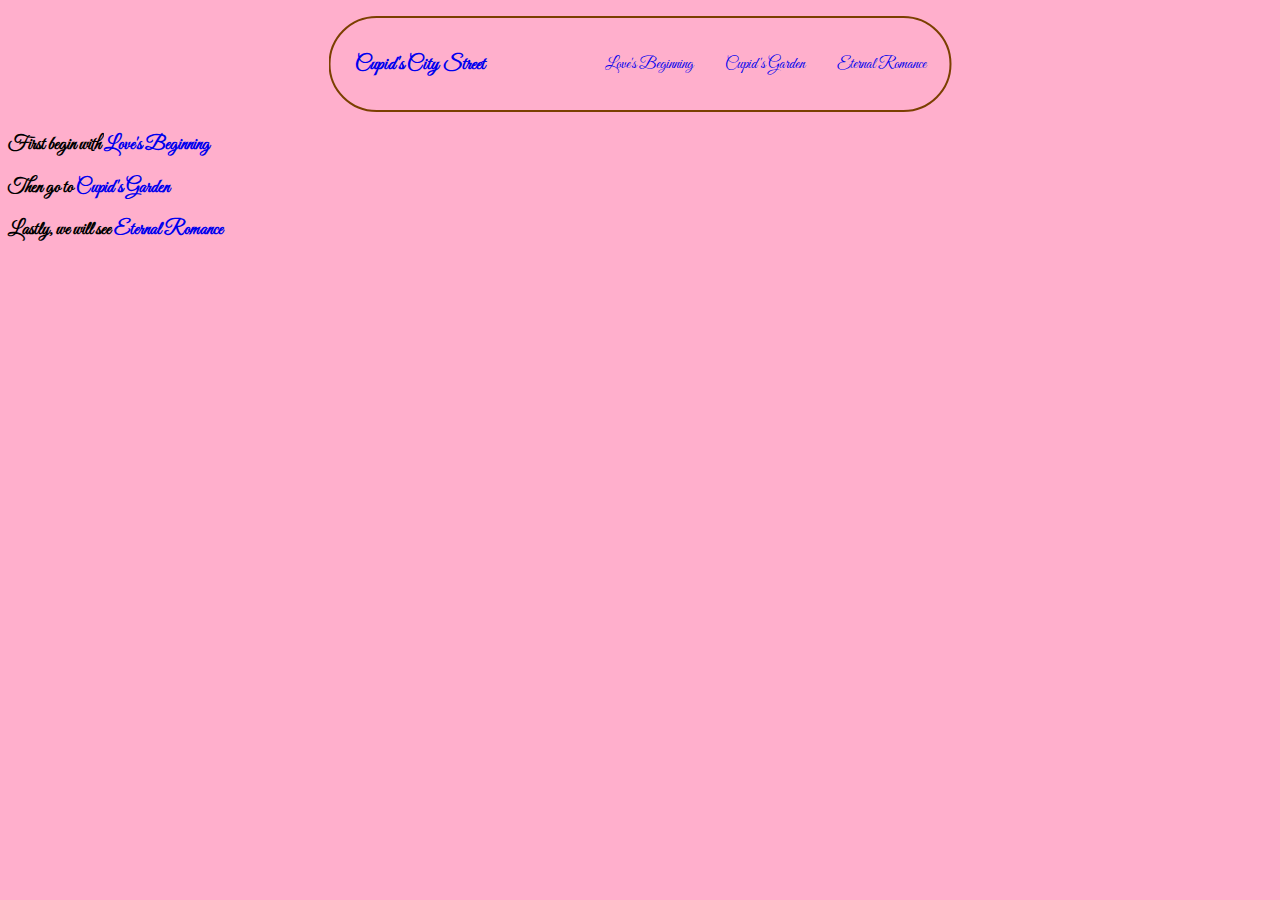
<file: OneDrive/Desktop/Web Pro/IC04 Test/index.html>
<!DOCTYPE html>
<html lang="en">
<head>
    <meta charset="UTF-8">
    <meta name="viewport" content="width=device-width, initial-scale=1.0">

    <link rel="stylesheet" href="cupid-canvas.css">
    
    <title>Homepage</title>
</head>
<body>
    <header class="header">
    <a href="index.html" class="logo"><span>Cupid's City Street</span></a>
    <ul class="nav-links">
      <li>
        <a href="love.html">Love's Beginning</a>
      </li>
      
      <li>
        <a href="cupid.html">Cupid's Garden</a>
      </li>
      
      <li>
        <a href="eternal.html">Eternal Romance</a>
      </li>
    </ul>
  </header>
    <h1 class="animated-heading">Welcome to Cupid's City Street</h1>
    <h3>First begin with <a href="love.html">Love's Beginning</a></h3>
    <h3>Then go to <a href="cupid.html">Cupid's Garden</a></h3>
    <h3>Lastly, we will see <a href="eternal.html">Eternal Romance</a></h3>
</body>
</html>
</file>
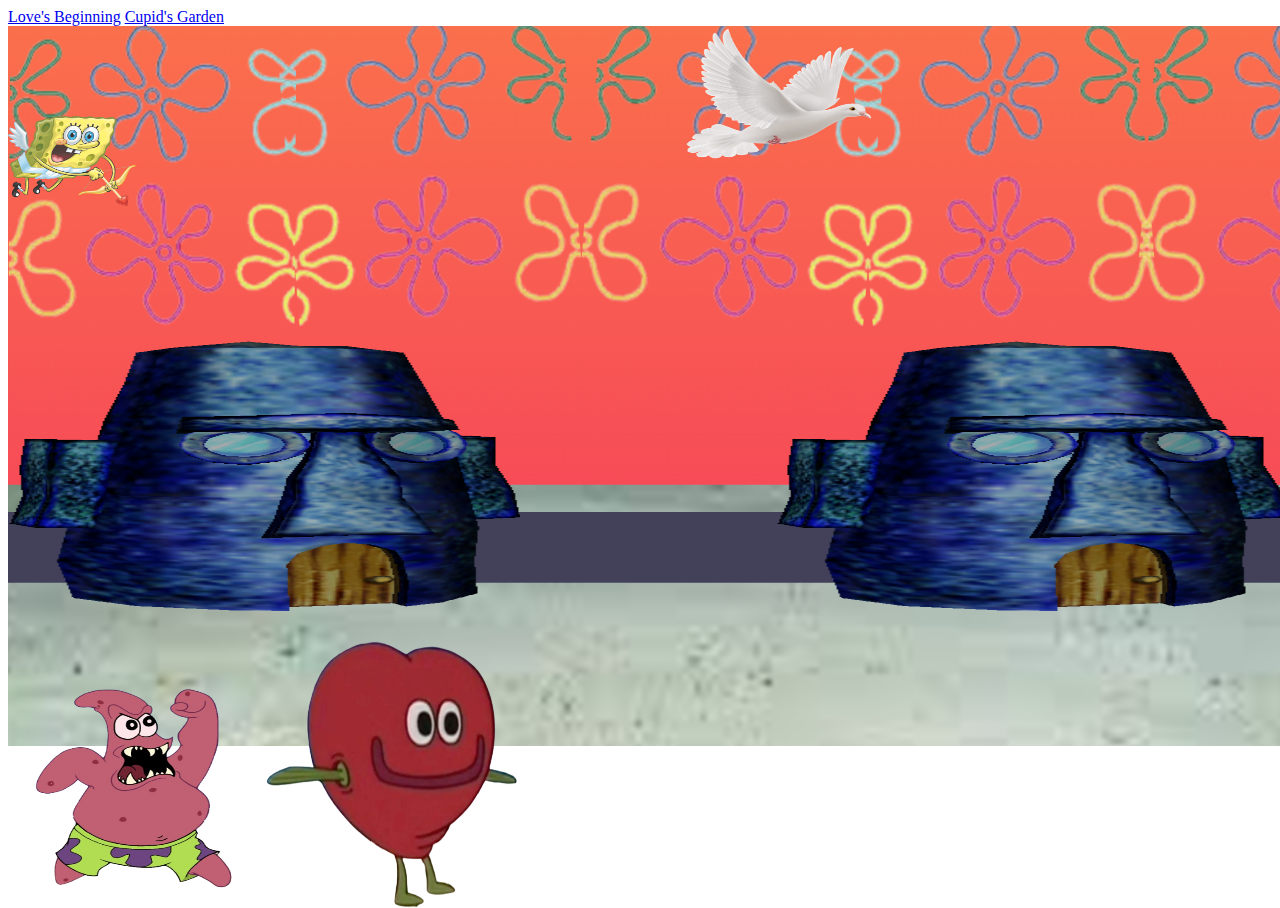
<file: eternal.html>
<!DOCTYPE html>
<html lang="en">
<head>
    <meta charset="UTF-8">
    <meta name="viewport" content="width=device-width, initial-scale=1.0">
    <link rel="stylesheet" href="cupid-canvas2.css">
    <title>Eternal Romance</title>
 
</head>
<body>
    <header>
        <nav>
            <a href="love.html">Love's Beginning</a>
            <a href="cupid.html">Cupid's Garden</a>
        </nav>
    </header>
    

    <img class = "bg" src="/assets/images/Background.png" alt="background">
    <img class = "bd" src="/assets/images/building.png" alt="building">
    <img class = "bd2" src="/assets/images/building.png" alt="building">
    <img class = "d" src="/assets/images/dove.png" alt="dove">
    <img class = "c" src="/assets/images/sb-cupid.png" alt="cupid">
    <img class = "hmc1" src="/assets/images/first-heartman.png" alt="heartman caught 1">
    <img class = "hmc2" src="/assets/images/second-heartman.png" alt="heartman caught 2">
    <img class = "hmc3" src="/assets/images/third-heartman.png" alt="heartman caught 3">
    <img class = "p" src="/assets/images/Patrick.png" alt="patrick">
    <img class = "hm" src="/assets/images/heart-man.png" alt="heartman">




</body>
</html>
</file>
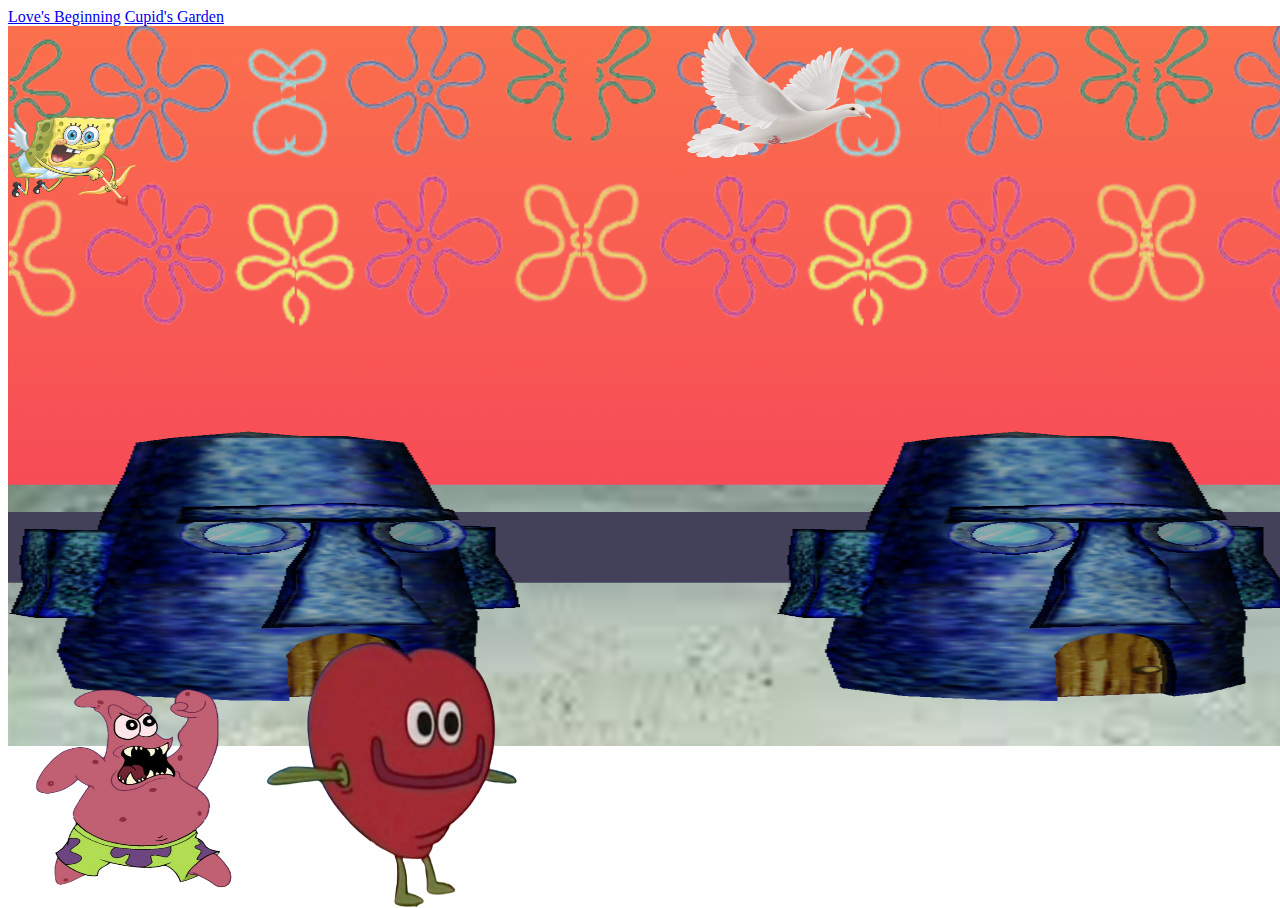
<file: OneDrive/Desktop/Web Pro/IC04 Test/eternal.html>
<!DOCTYPE html>
<html lang="en">
<head>
    <meta charset="UTF-8">
    <meta name="viewport" content="width=device-width, initial-scale=1.0">
    <link rel="stylesheet" href="cupid-canvas3.css">
    <title>Eternal Romance</title>
 
</head>
<body>
    <header>
        <nav>
            <a href="love.html">Love's Beginning</a>
            <a href="cupid.html">Cupid's Garden</a>
        </nav>
    </header>
    

    <img class = "bg" src="assets/images/Background.png" alt="background">
    <img class = "bd" src="assets/images/building.png" alt="building">
    <img class = "bd2" src="assets/images/building.png" alt="building">
    <img class = "d" src="assets/images/dove.png" alt="dove">
    <img class = "c" src="assets/images/sb-cupid.png" alt="cupid">
    <img class = "hmc1" src="assets/images/first-heartman.png" alt="heartman caught 1">
    <img class = "hmc2" src="assets/images/second-heartman.png" alt="heartman caught 2">
    <img class = "hmc3" src="assets/images/third-heartman.png" alt="heartman caught 3">
    <img class = "p" src="assets/images/Patrick.png" alt="patrick">
    <img class = "hm" src="assets/images/heart-man.png" alt="heartman">





</body>
</html>
</file>
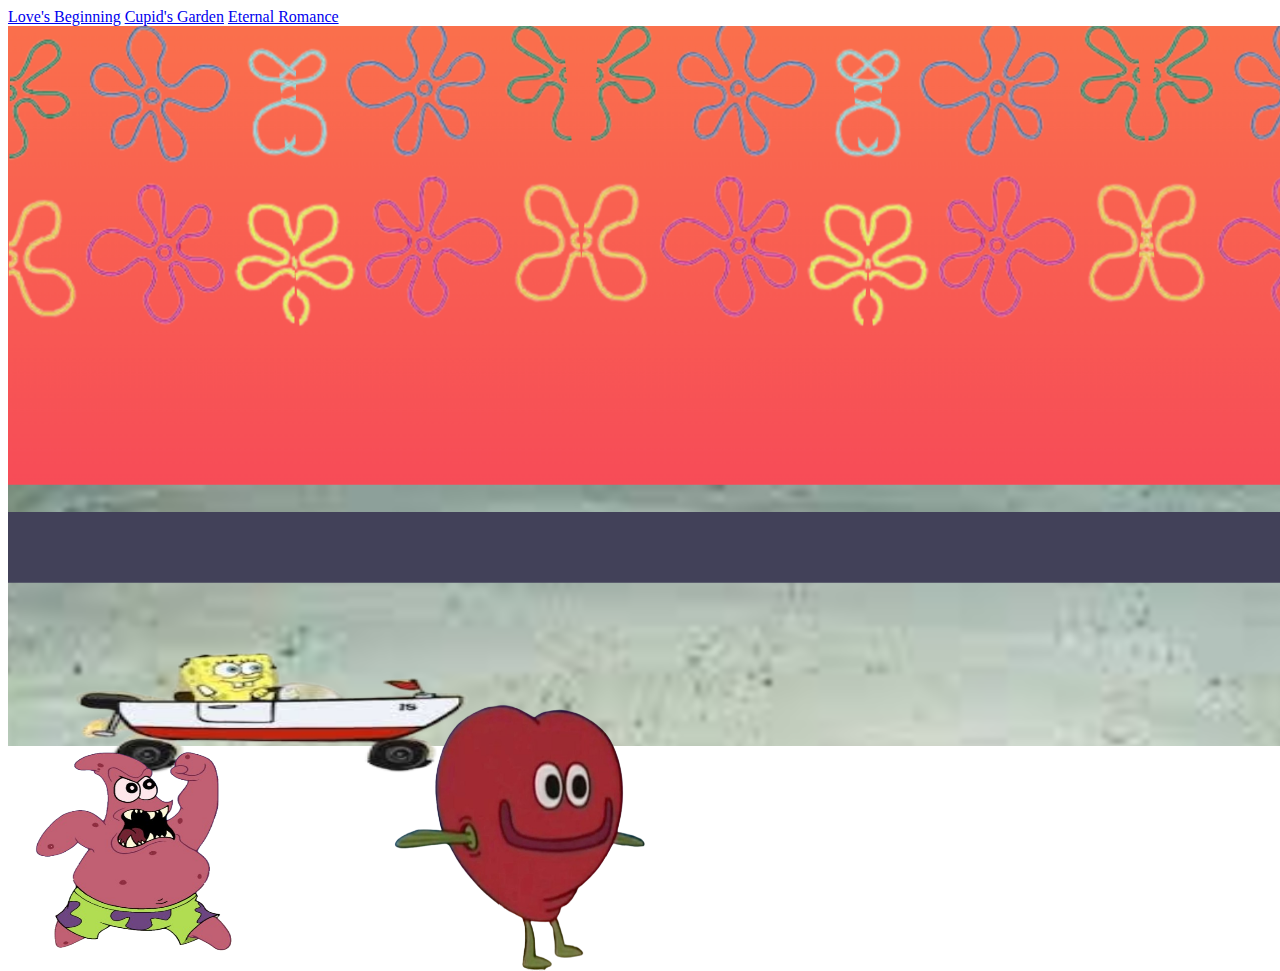
<file: OneDrive/Desktop/Web Pro/IC04 Test/love.html>
<!DOCTYPE html>
<html lang="en">
<head>
    <meta charset="UTF-8">
    <meta name="viewport" content="width=device-width, initial-scale=1.0">
    <title>Document</title>
    <link rel="stylesheet" href="cupid-canvas1.css">

    <style>
        #patrick {
            animation-fill-mode: forwards;
            animation: movePatrick 2s 1;
        }
        #heart {
            animation-fill-mode: forwards;
            animation: moveHeart 2s 1;
        }
        #car {
            animation-fill-mode: forwards;
            animation: moveHeart 2s 1;
        }

        @keyframes movePatrick {
            0% {
                transform:translate(0px, 0px);
            }
            100% {
                transform:translate(300px, 0px);}
        }

        @keyframes moveHeart {
            0% {
                transform:translate(50px, 0px);
            }
            100% {transform: scaleX(-1);
                transform:translate(450px, 0px);}
        }
        @keyframes moveCar {
            0% {
                transform:translate(-180px, 0px);
            }
            100% {
                transform:translate(450px, 0px);}
        }
    </style>

</head>
<body>
    <header>
        <nav>
            <a href="love.html">Love's Beginning</a>
            <a href="cupid.html">Cupid's Garden</a>
            <a href="eternal.html">Eternal Romance</a>
        </nav>
    </header>

    <img class = "bg" src="assets/images/Background.png" alt="Background for page">
    <img class = "imgc" src="assets/images/boat.png" id = "car" alt="The boatmobile">
    <img class = "imgp" src="assets/images/Patrick.png" id = "patrick" alt="Patrick Star Himself">
    <img class = "imgh" src="assets/images/heart-man.png" id = "heart" alt="I defy you heartman">

    
</body>
</html>
</file>
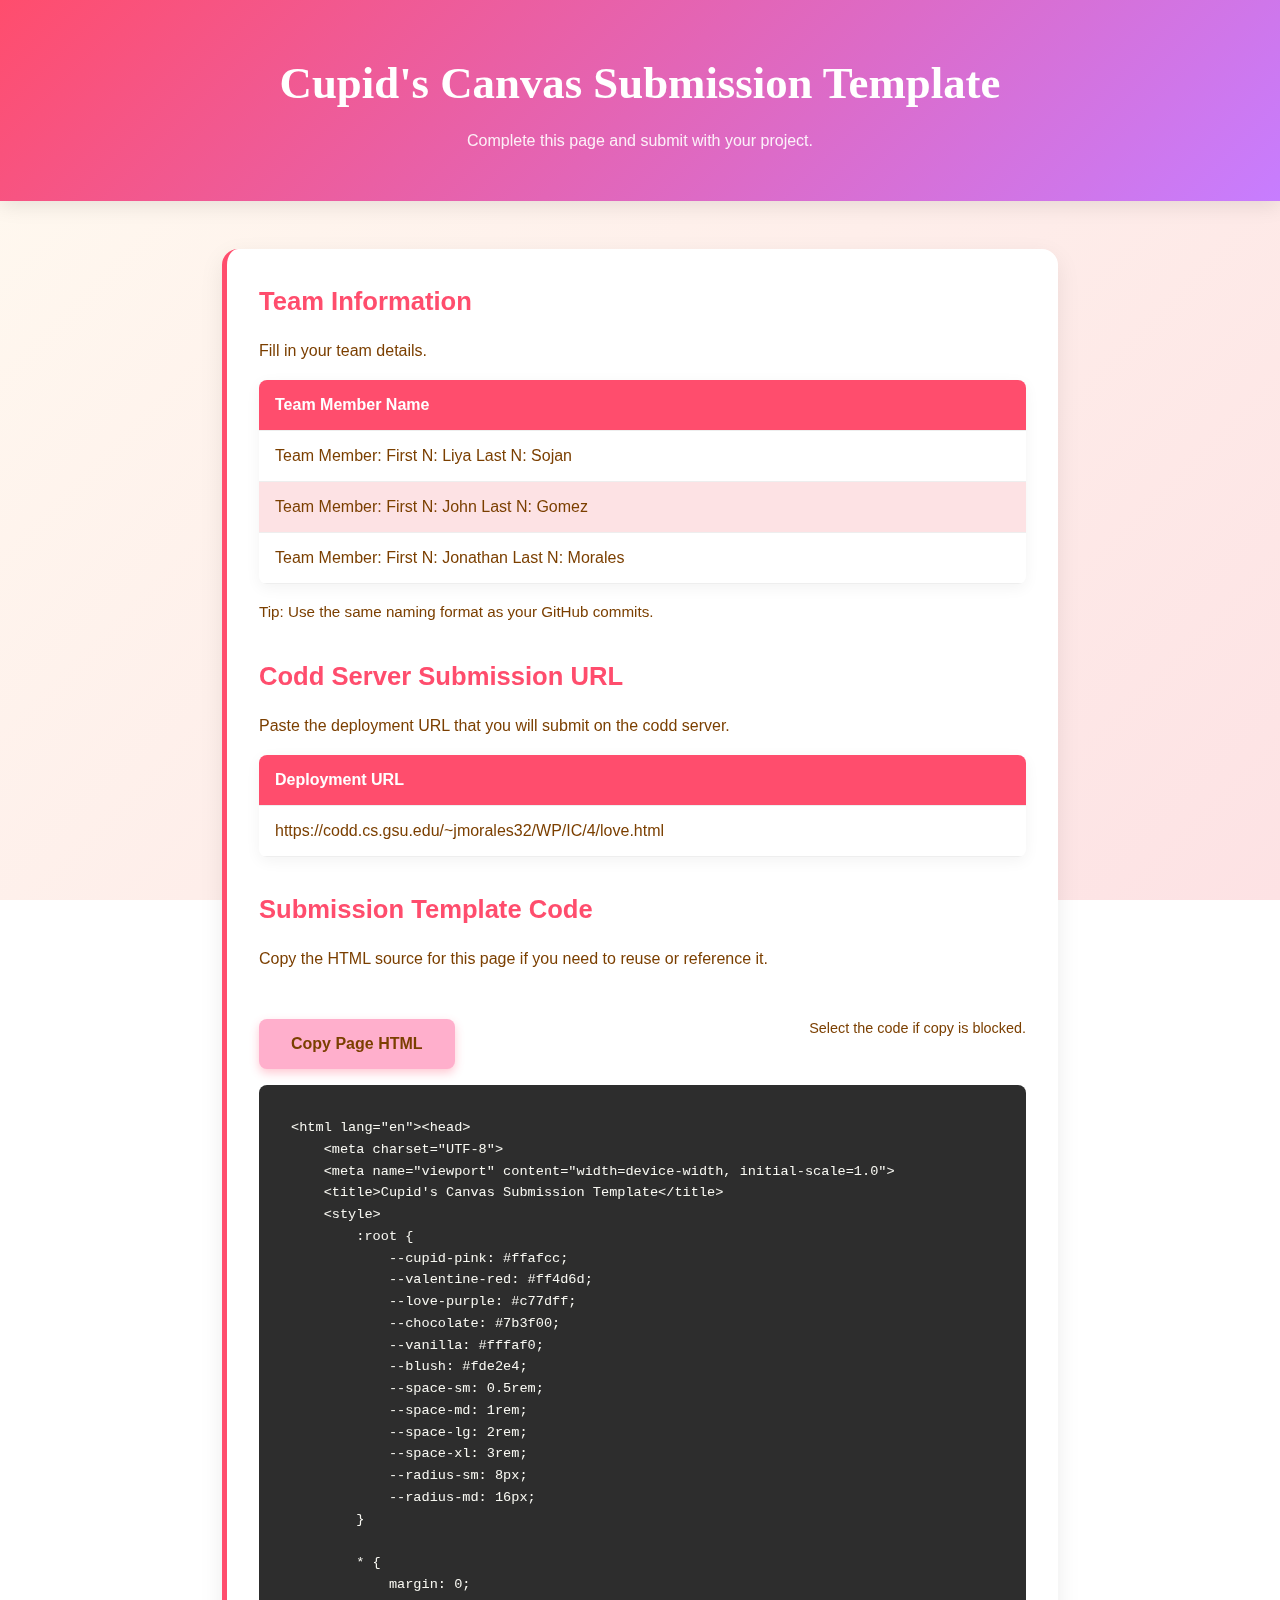
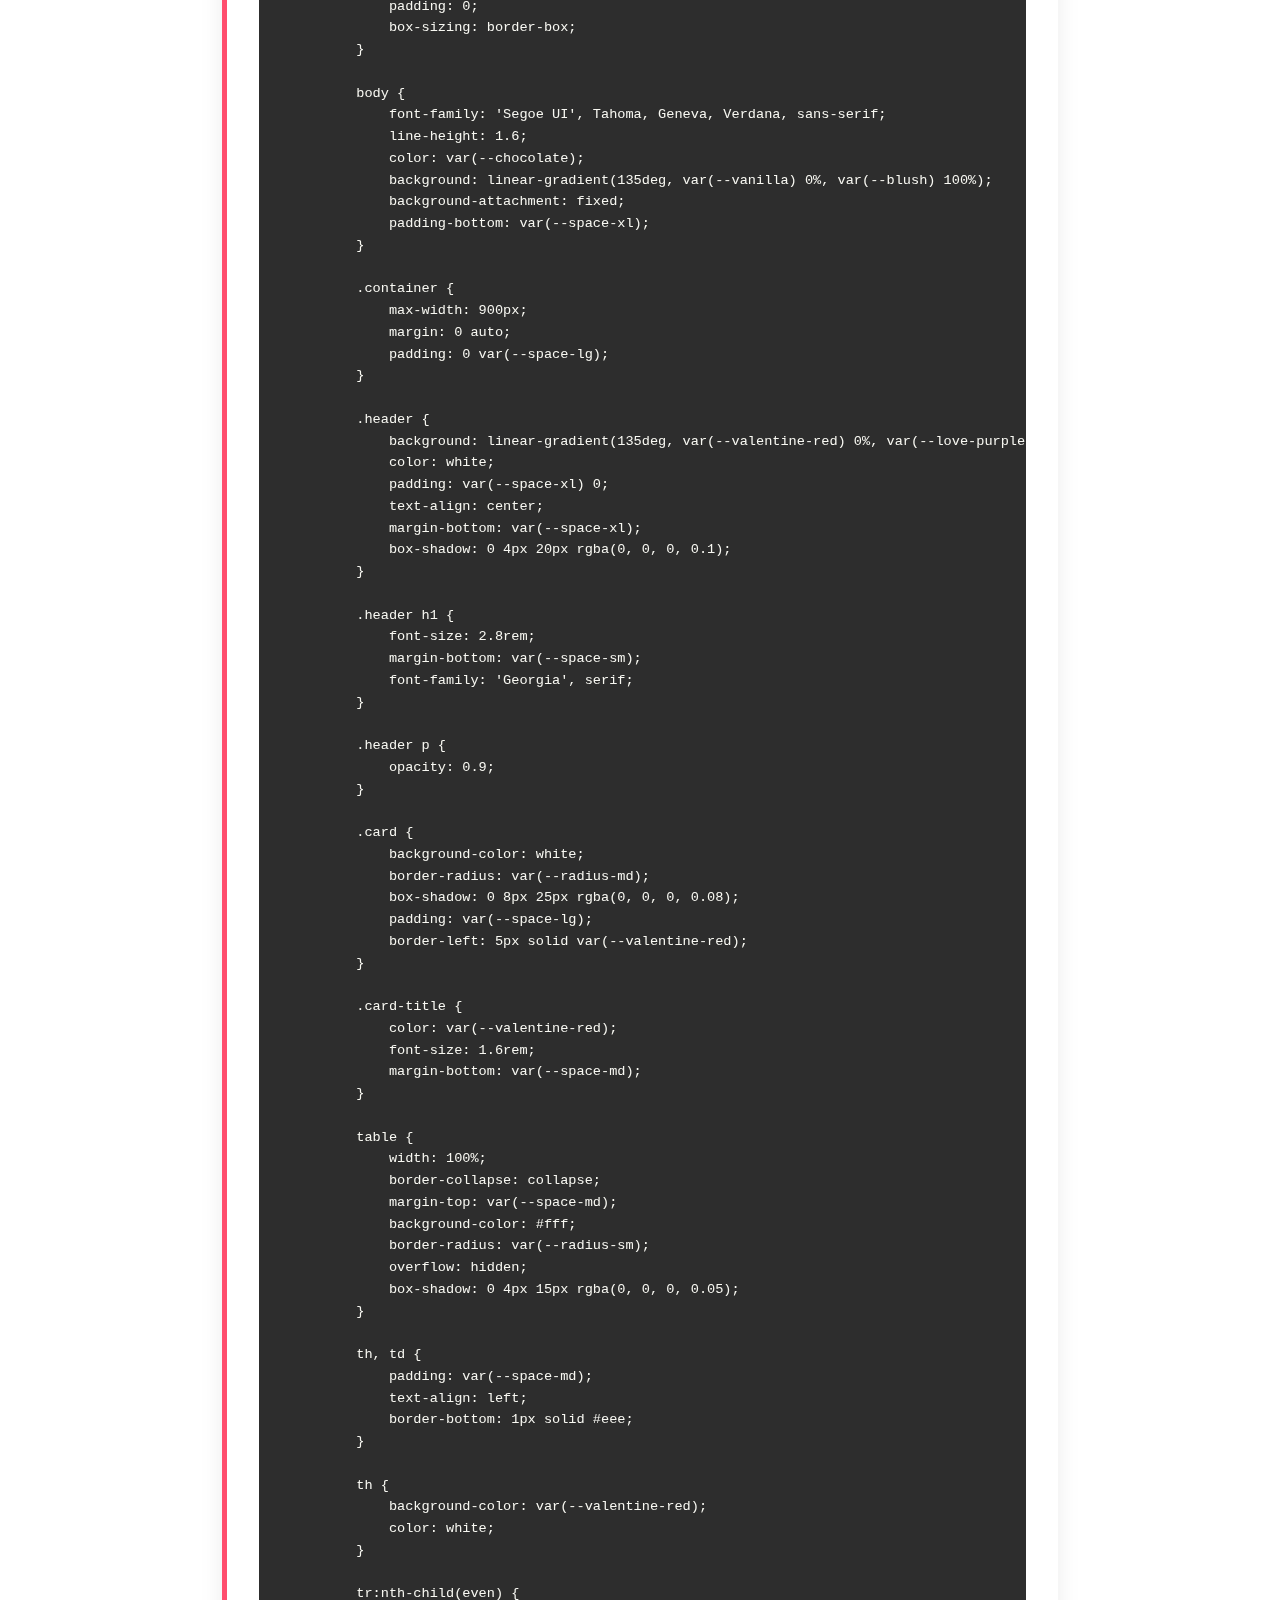
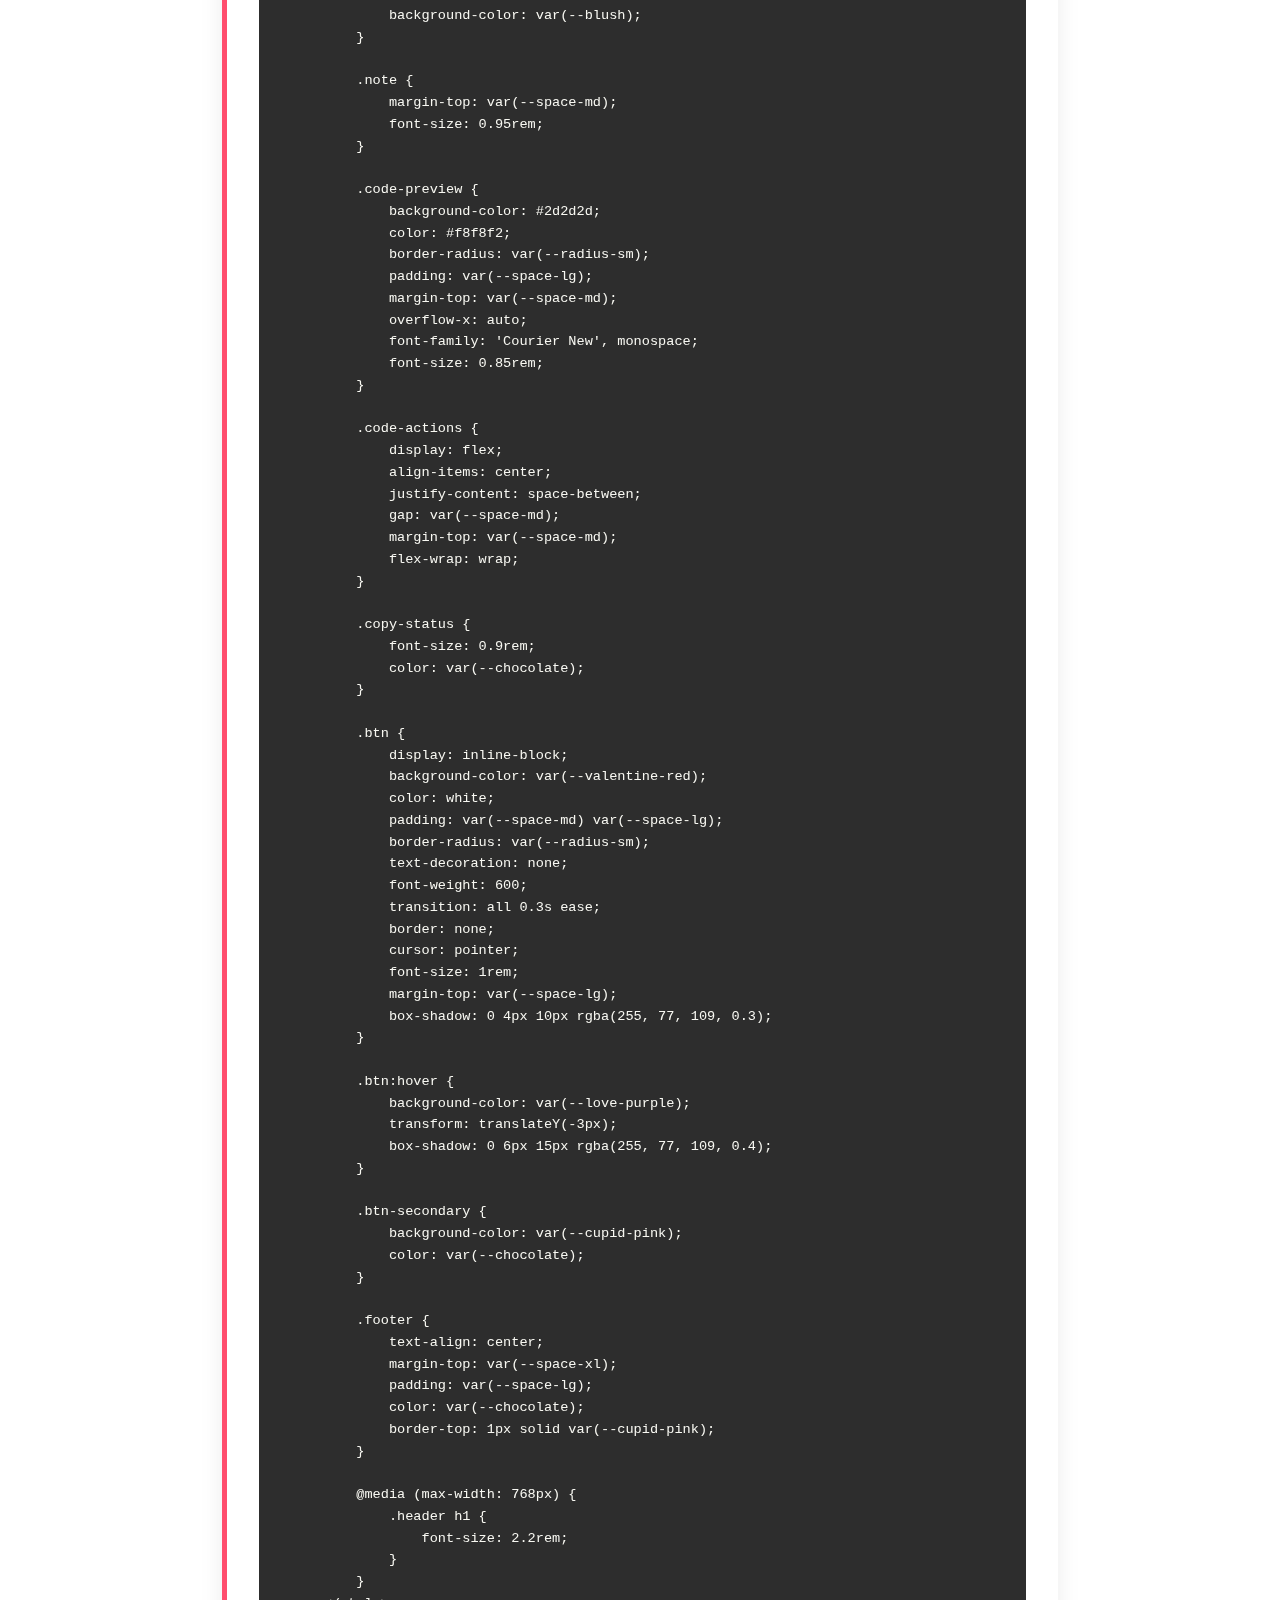
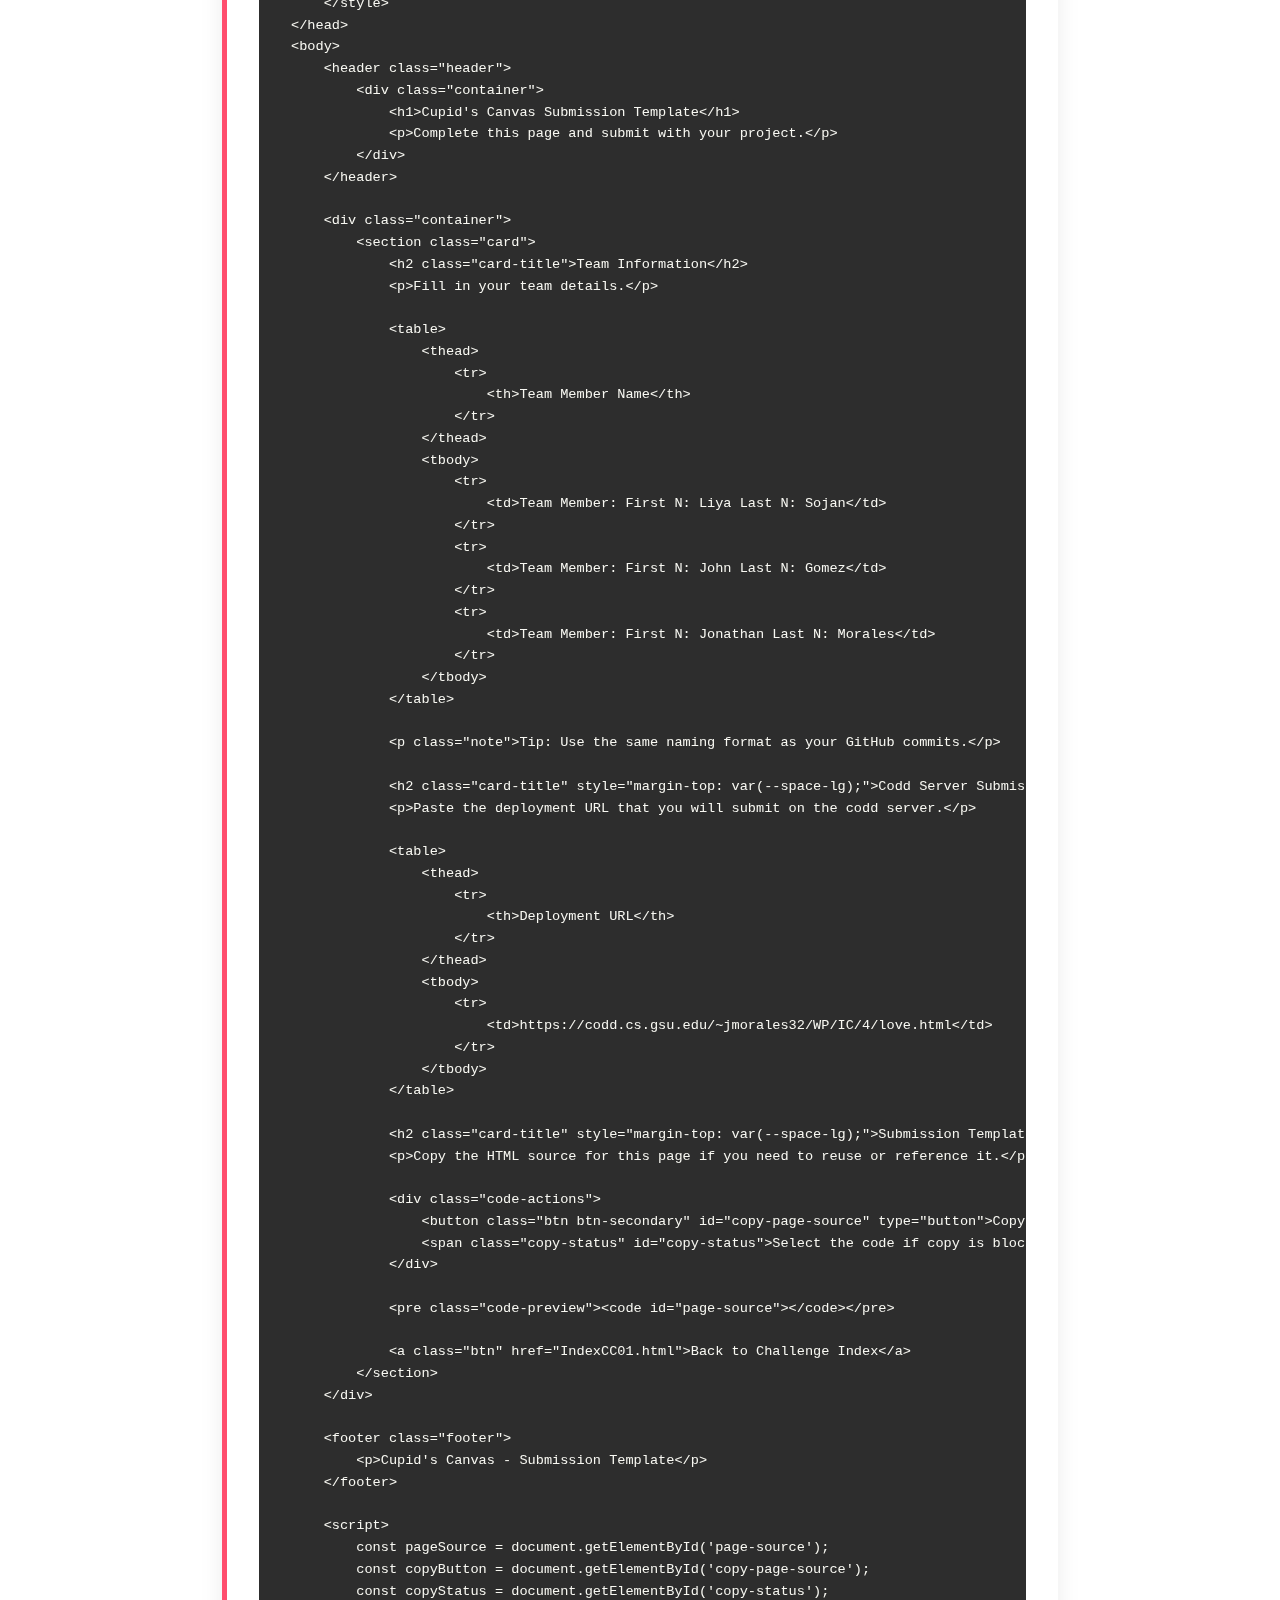
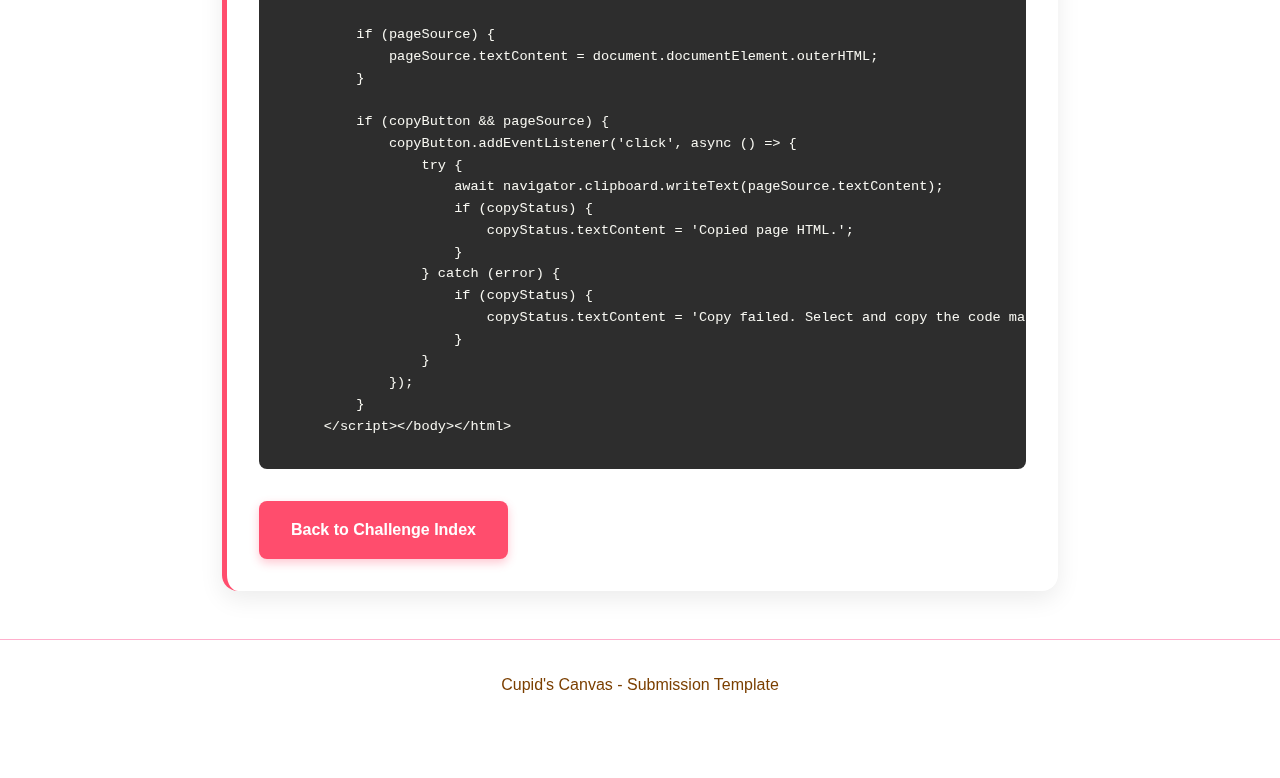
<file: OneDrive/Desktop/Web Pro/IC04 Test/submission_Template.html>
<html lang="en"><head>
    <meta charset="UTF-8">
    <meta name="viewport" content="width=device-width, initial-scale=1.0">
    <title>Cupid's Canvas Submission Template</title>
    <style>
        :root {
            --cupid-pink: #ffafcc;
            --valentine-red: #ff4d6d;
            --love-purple: #c77dff;
            --chocolate: #7b3f00;
            --vanilla: #fffaf0;
            --blush: #fde2e4;
            --space-sm: 0.5rem;
            --space-md: 1rem;
            --space-lg: 2rem;
            --space-xl: 3rem;
            --radius-sm: 8px;
            --radius-md: 16px;
        }

        * {
            margin: 0;
            padding: 0;
            box-sizing: border-box;
        }

        body {
            font-family: 'Segoe UI', Tahoma, Geneva, Verdana, sans-serif;
            line-height: 1.6;
            color: var(--chocolate);
            background: linear-gradient(135deg, var(--vanilla) 0%, var(--blush) 100%);
            background-attachment: fixed;
            padding-bottom: var(--space-xl);
        }

        .container {
            max-width: 900px;
            margin: 0 auto;
            padding: 0 var(--space-lg);
        }

        .header {
            background: linear-gradient(135deg, var(--valentine-red) 0%, var(--love-purple) 100%);
            color: white;
            padding: var(--space-xl) 0;
            text-align: center;
            margin-bottom: var(--space-xl);
            box-shadow: 0 4px 20px rgba(0, 0, 0, 0.1);
        }

        .header h1 {
            font-size: 2.8rem;
            margin-bottom: var(--space-sm);
            font-family: 'Georgia', serif;
        }

        .header p {
            opacity: 0.9;
        }

        .card {
            background-color: white;
            border-radius: var(--radius-md);
            box-shadow: 0 8px 25px rgba(0, 0, 0, 0.08);
            padding: var(--space-lg);
            border-left: 5px solid var(--valentine-red);
        }

        .card-title {
            color: var(--valentine-red);
            font-size: 1.6rem;
            margin-bottom: var(--space-md);
        }

        table {
            width: 100%;
            border-collapse: collapse;
            margin-top: var(--space-md);
            background-color: #fff;
            border-radius: var(--radius-sm);
            overflow: hidden;
            box-shadow: 0 4px 15px rgba(0, 0, 0, 0.05);
        }

        th, td {
            padding: var(--space-md);
            text-align: left;
            border-bottom: 1px solid #eee;
        }

        th {
            background-color: var(--valentine-red);
            color: white;
        }

        tr:nth-child(even) {
            background-color: var(--blush);
        }

        .note {
            margin-top: var(--space-md);
            font-size: 0.95rem;
        }

        .code-preview {
            background-color: #2d2d2d;
            color: #f8f8f2;
            border-radius: var(--radius-sm);
            padding: var(--space-lg);
            margin-top: var(--space-md);
            overflow-x: auto;
            font-family: 'Courier New', monospace;
            font-size: 0.85rem;
        }

        .code-actions {
            display: flex;
            align-items: center;
            justify-content: space-between;
            gap: var(--space-md);
            margin-top: var(--space-md);
            flex-wrap: wrap;
        }

        .copy-status {
            font-size: 0.9rem;
            color: var(--chocolate);
        }

        .btn {
            display: inline-block;
            background-color: var(--valentine-red);
            color: white;
            padding: var(--space-md) var(--space-lg);
            border-radius: var(--radius-sm);
            text-decoration: none;
            font-weight: 600;
            transition: all 0.3s ease;
            border: none;
            cursor: pointer;
            font-size: 1rem;
            margin-top: var(--space-lg);
            box-shadow: 0 4px 10px rgba(255, 77, 109, 0.3);
        }

        .btn:hover {
            background-color: var(--love-purple);
            transform: translateY(-3px);
            box-shadow: 0 6px 15px rgba(255, 77, 109, 0.4);
        }

        .btn-secondary {
            background-color: var(--cupid-pink);
            color: var(--chocolate);
        }

        .footer {
            text-align: center;
            margin-top: var(--space-xl);
            padding: var(--space-lg);
            color: var(--chocolate);
            border-top: 1px solid var(--cupid-pink);
        }

        @media (max-width: 768px) {
            .header h1 {
                font-size: 2.2rem;
            }
        }
    </style>
</head>
<body>
    <header class="header">
        <div class="container">
            <h1>Cupid's Canvas Submission Template</h1>
            <p>Complete this page and submit with your project.</p>
        </div>
    </header>

    <div class="container">
        <section class="card">
            <h2 class="card-title">Team Information</h2>
            <p>Fill in your team details.</p>

            <table>
                <thead>
                    <tr>
                        <th>Team Member Name</th>
                    </tr>
                </thead>
                <tbody>
                    <tr>
                        <td>Team Member: First N: Liya Last N: Sojan</td>
                    </tr>
                    <tr>
                        <td>Team Member: First N: John Last N: Gomez</td>
                    </tr>
                    <tr>
                        <td>Team Member: First N: Jonathan Last N: Morales</td>
                    </tr>
                </tbody>
            </table>

            <p class="note">Tip: Use the same naming format as your GitHub commits.</p>

            <h2 class="card-title" style="margin-top: var(--space-lg);">Codd Server Submission URL</h2>
            <p>Paste the deployment URL that you will submit on the codd server.</p>

            <table>
                <thead>
                    <tr>
                        <th>Deployment URL</th>
                    </tr>
                </thead>
                <tbody>
                    <tr>
                        <td>https://codd.cs.gsu.edu/~jmorales32/WP/IC/4/love.html</td>
                    </tr>
                </tbody>
            </table>

            <h2 class="card-title" style="margin-top: var(--space-lg);">Submission Template Code</h2>
            <p>Copy the HTML source for this page if you need to reuse or reference it.</p>

            <div class="code-actions">
                <button class="btn btn-secondary" id="copy-page-source" type="button">Copy Page HTML</button>
                <span class="copy-status" id="copy-status">Select the code if copy is blocked.</span>
            </div>

            <pre class="code-preview"><code id="page-source"></code></pre>

            <a class="btn" href="IndexCC01.html">Back to Challenge Index</a>
        </section>
    </div>

    <footer class="footer">
        <p>Cupid's Canvas - Submission Template</p>
    </footer>

    <script>
        const pageSource = document.getElementById('page-source');
        const copyButton = document.getElementById('copy-page-source');
        const copyStatus = document.getElementById('copy-status');

        if (pageSource) {
            pageSource.textContent = document.documentElement.outerHTML;
        }

        if (copyButton && pageSource) {
            copyButton.addEventListener('click', async () => {
                try {
                    await navigator.clipboard.writeText(pageSource.textContent);
                    if (copyStatus) {
                        copyStatus.textContent = 'Copied page HTML.';
                    }
                } catch (error) {
                    if (copyStatus) {
                        copyStatus.textContent = 'Copy failed. Select and copy the code manually.';
                    }
                }
            });
        }
    </script></body></html>
</file>
<file: OneDrive/Desktop/Web Pro/IC04 Test/cupid-canvas.css>
@import url('https://fonts.googleapis.com/css2?family=Great+Vibes&family=Poppins:wght@400;600&display=swap');
.poppins-regular {
  font-family: "Poppins", sans-serif;
  font-weight: 400;
  font-style: normal;
}

.poppins-semibold {
  font-family: "Poppins", sans-serif;
  font-weight: 600;
  font-style: normal;
}

.great-vibes-regular {
  font-family: "Great Vibes", cursive;
  font-weight: 400;
  font-style: normal;
}

* {
  font-family: 'Great Vibes', 'Poppins', sans-serif;
  background-color: var(--cupid-pink);
  box-sizing: border-box;
  align-items: center;
  justify-content: center;
  text-decoration: none;
  scroll-behavior: smooth;
  list-style: none;
}

/* Valentine's Day Color Palette & Variables */
:root {
  --cupid-pink: #ffafcc;
  --valentine-red: #ff4d6d;
  --love-purple: #c77dff;
  --chocolate: #7b3f00;
  --vanilla: #fffaf0;
  
  /* Spacing Variables */
  --space-1: 0.25rem;
  --space-2: 0.5rem;
  --space-3: 1rem;
  --space-4: 2rem;
}

/* Reduced Motion Preferences */
@media (prefers-reduced-motion: reduce) {
  * {
    animation-duration: 0.01ms !important;
    animation-iteration-count: 1 !important;
    transition: none !important;
  }
}

/* CSS-only page navigation with :target */
.page {
  display: none;
}

.page:target {
  display: block;
}

/* Heart animation example */
@keyframes heartbeat {
  0% { transform: scale(1); }
  50% { transform: scale(1.1); }
  100% { transform: scale(1); }
}

.heart {
  animation: heartbeat 1.5s ease-in-out infinite;
}


@keyframes fadeInSlide {
    0% {
        opacity: 0; 
        transform: translateX(-100px); 
    }

    100% {
        opacity: 1; 
        transform: translateX(0); 
    }
}

.animated-heading {
    animation: fadeInSlide 2s ease-out forwards;   
    font-weight: bold;
    color: #333;
    text-align: center;
    padding-top: 50px;
}

/* Header */
header{
  position: fixed;
  top: 16px;
  left: 50%;
  transform: translateX(-50%);
  display: flex;
  align-items: center;
  justify-content: center;
  gap: 80px;
  background-color: var(--cupid-pink);
  backdrop-filter: blur(8px);
  padding: 20px 24px;
  border-radius: 48px;
  z-index: 1000;
  border: 2px solid var(--chocolate);
}

.logo{
  font-size: 20px;
  font-weight: 600;
  text-wrap: nowrap;
  transition: 0.3s ease-in-out;
}

.logo:hover{
  transform: scale(1.1);
}

.nav-links{
  display: flex;
  gap: 32px;
  align-items: center;
}

.nav-links li a{
  position: relative;
  font-weight: 300;
}

.nav-links li a::before{
  position: absolute;
  content: '';
  width: 0;
  left: 0;
  height: 5px;
  top: 25px;
  border-radius: 16px;
  transition: 0.3s ease-in-out;
  background: linear-gradient(to right, var(--valentine-red), var(--love-purple));
}

.nav-links li a.visit-btn::before{
  background: none;
}

.nav-links li a:hover::before{
  width: 100%;
}
</file>
<file: cupid-canvas2.css>
/* Valentine's Day Color Palette & Variables */
:root {
  --cupid-pink: #ffafcc;
  --valentine-red: #ff4d6d;
  --love-purple: #c77dff;
  --chocolate: #7b3f00;
  --vanilla: #fffaf0;
  
  /* Spacing Variables */
  --space-1: 0.25rem;
  --space-2: 0.5rem;
  --space-3: 1rem;
  --space-4: 2rem;
}

/* Reduced Motion Preferences */
@media (prefers-reduced-motion: reduce) {
  * {
    animation-duration: 0.01ms !important;
    animation-iteration-count: 1 !important;
    transition: none !important;
  }
}

/* CSS-only page navigation with :target */
.page {
  display: none;
}

.page:target {
  display: block;
}

/* Heart animation example */
@keyframes heartbeat {
  0% { transform: scale(1); }
  50% { transform: scale(1.1); }
  100% { transform: scale(1); }
}

.heart {
  animation: heartbeat 1.5s ease-in-out infinite;
}

.bg {
  width: 100vw;
  height: auto;
  position: absolute;
  margin: none;
}

.p {
  width: 20vw;
  height: 30vh;
  position: absolute;
  margin-top: 68vh;
  animation: movePatrick 2s 1;
  animation-fill-mode: forwards;
}

.hm {
  width: 20vw;
  height: 30vh;
  position: absolute;
  margin-top: 68vh;
  margin-left: 20vw;
  transform: scaleX(-1);
  animation: moveHeart 2s 1;
  animation-fill-mode: forwards;
}

.bd {
  width: 40vw;
  height: 30vh;
  position: absolute;
  margin-top: 35vh;
}

.bd2 {
  width: 40vw;
  height: 30vh;
  position: absolute;
  margin-top: 35vh;
  margin-left: 60vw
}

.d {
  margin-left: 75vh;
  width: 15vw;
  height: 15vh;
  position: absolute;
  transform: scaleX(-1);
  animation: movedove 2s 1 forwards;
}

.c {
  width: 10vw;
  height: 10vh;
  position: absolute;
  margin-top: 10vh;
  animation: movecupid 2s 1 forwards;
}

.hmc1 {
  width: 20vw;
  height: 30vh;
  position: absolute;
  margin-top: 68vh;
  margin-left: 40vw;
  opacity: 0;
  animation: fadeInOut 1s 1.5s forwards;
}

.hmc2 {
  width: 20vw;
  height: 30vh;
  position: absolute;
  margin-top: 68vh;
  margin-left: 40vw;
  opacity: 0;
  animation: fadeInOut 1s 2.8s forwards;
}

.hmc3 {
  width: 20vw;
  height: 30vh;
  position: absolute;
  margin-top: 68vh;
  margin-left: 40vw;
  opacity: 0;
  animation: in 1s 4s forwards;
}

@keyframes movePatrick {
  0% {
    transform: translate(0px, 0px);
    opacity: 1;
  }
  100%{
    opacity: 0;
    transform: translate(550px, 0px);
  }
}

@keyframes movedove {
  0% {
    transform: translate(0px, 0px) scaleX(-1);
  }
  100%{
    transform: translate(550px, 0px) scale(0);
  }
}

@keyframes movecupid {
  0% {
    transform: translate(0px, 0px) scaleX(-1);
  }
  100%{
    transform: translate(550px, 0px);
  }
}

@keyframes moveHeart {
  0% {
    opacity: 1;
    transform: translate(50px, 0px);
  }
  100%{
    opacity: 0;
    transform: translate(450px, 0px);
  }
}

@keyframes fadeInOut {
  0% {
    opacity: 0;
  }
  50% {
    opacity: 1; 
  }
  100% {
    opacity: 0; 
  }
}

@keyframes in {
  0% {
    opacity: 0;
  }
  100% {
    opacity: 1; 
  }
}
</file>
<file: OneDrive/Desktop/Web Pro/IC04 Test/cupid-canvas3.css>
/* Valentine's Day Color Palette & Variables */
:root {
  --cupid-pink: #ffafcc;
  --valentine-red: #ff4d6d;
  --love-purple: #c77dff;
  --chocolate: #7b3f00;
  --vanilla: #fffaf0;
  
  /* Spacing Variables */
  --space-1: 0.25rem;
  --space-2: 0.5rem;
  --space-3: 1rem;
  --space-4: 2rem;
}

/* Reduced Motion Preferences */
@media (prefers-reduced-motion: reduce) {
  * {
    animation-duration: 0.01ms !important;
    animation-iteration-count: 1 !important;
    transition: none !important;
  }
}

/* CSS-only page navigation with :target */
.page {
  display: none;
}

.page:target {
  display: block;
}

/* Heart animation example */
@keyframes heartbeat {
  0% { transform: scale(1); }
  50% { transform: scale(1.1); }
  100% { transform: scale(1); }
}

.heart {
  animation: heartbeat 1.5s ease-in-out infinite;
}

.bg {
  width: 100vw;
  height: auto;
  position: absolute;
  margin: none;
}

.p {
  width: 20vw;
  height: 30vh;
  position: absolute;
  margin-top: 68vh;
  animation: movePatrick 2s 1;
  animation-fill-mode: forwards;
}

.hm {
  width: 20vw;
  height: 30vh;
  position: absolute;
  margin-top: 68vh;
  margin-left: 20vw;
  transform: scaleX(-1);
  animation: moveHeart 2s 1;
  animation-fill-mode: forwards;
}

.bd {
  width: 40vw;
  height: 30vh;
  position: absolute;
  margin-top: 45vh;
}

.bd2 {
  width: 40vw;
  height: 30vh;
  position: absolute;
  margin-top: 45vh;
  margin-left: 60vw
}

.d {
  margin-left: 75vh;
  width: 15vw;
  height: 15vh;
  position: absolute;
  transform: scaleX(-1);
  animation: movedove 2s 1 forwards;
}

.c {
  width: 10vw;
  height: 10vh;
  position: absolute;
  margin-top: 10vh;
  animation: movecupid 2s 1 forwards;
}

.hmc1 {
  width: 20vw;
  height: 30vh;
  position: absolute;
  margin-top: 68vh;
  margin-left: 40vw;
  opacity: 0;
  animation: fadeInOut 1s 1.5s forwards;
}

.hmc2 {
  width: 20vw;
  height: 30vh;
  position: absolute;
  margin-top: 68vh;
  margin-left: 40vw;
  opacity: 0;
  animation: fadeInOut 1s 2.8s forwards;
}

.hmc3 {
  width: 20vw;
  height: 30vh;
  position: absolute;
  margin-top: 68vh;
  margin-left: 40vw;
  opacity: 0;
  animation: in 1s 4s forwards;
}

@keyframes movePatrick {
  0% {
    transform: translate(0px, 0px);
    opacity: 1;
  }
  100%{
    opacity: 0;
    transform: translate(550px, 0px);
  }
}

@keyframes movedove {
  0% {
    transform: translate(0px, 0px) scaleX(-1);
  }
  100%{
    transform: translate(550px, 0px) scale(0);
  }
}

@keyframes movecupid {
  0% {
    transform: translate(0px, 0px) scaleX(-1);
  }
  100%{
    transform: translate(550px, 0px);
  }
}

@keyframes moveHeart {
  0% {
    opacity: 1;
    transform: translate(50px, 0px);
  }
  100%{
    opacity: 0;
    transform: translate(450px, 0px);
  }
}

@keyframes fadeInOut {
  0% {
    opacity: 0;
  }
  50% {
    opacity: 1; 
  }
  100% {
    opacity: 0; 
  }
}

@keyframes in {
  0% {
    opacity: 0;
  }
  100% {
    opacity: 1; 
  }
}
</file>
<file: OneDrive/Desktop/Web Pro/IC04 Test/cupid-canvas1.css>
/* Valentine's Day Color Palette & Variables */
:root {
  --cupid-pink: #ffafcc;
  --valentine-red: #ff4d6d;
  --love-purple: #c77dff;
  --chocolate: #7b3f00;
  --vanilla: #fffaf0;
  
  /* Spacing Variables */
  --space-1: 0.25rem;
  --space-2: 0.5rem;
  --space-3: 1rem;
  --space-4: 2rem;
}

/* Reduced Motion Preferences */
@media (prefers-reduced-motion: reduce) {
  * {
    animation-duration: 0.01ms !important;
    animation-iteration-count: 1 !important;
    transition: none !important;
  }
}

/* CSS-only page navigation with :target */
.page {
  display: none;
}

.page:target {
  display: block;
}

/* Heart animation example */
@keyframes heartbeat {
  0% { transform: scale(1); }
  50% { transform: scale(1.1); }
  100% { transform: scale(1); }
}

.heart {
  animation: heartbeat 1.5s ease-in-out infinite;
}
.bg {
  width: 100vw;
  height: auto;
  margin: none;
  position:absolute
}
.imgp {
  width: 20vw;
  height: 30vh;
  position: absolute;
  margin-top: 75vh;
}
.imgh {
  width: 20vw;
  height: 30vh;
  position: absolute;
  margin-top: 75vh;
  margin-left: 30vw;
  transform: scaleX(-1);
}
.imgc {
  width: 40vw;
  height:30vh;
  position: absolute;
  margin-top: 60vh;
}
</file>
